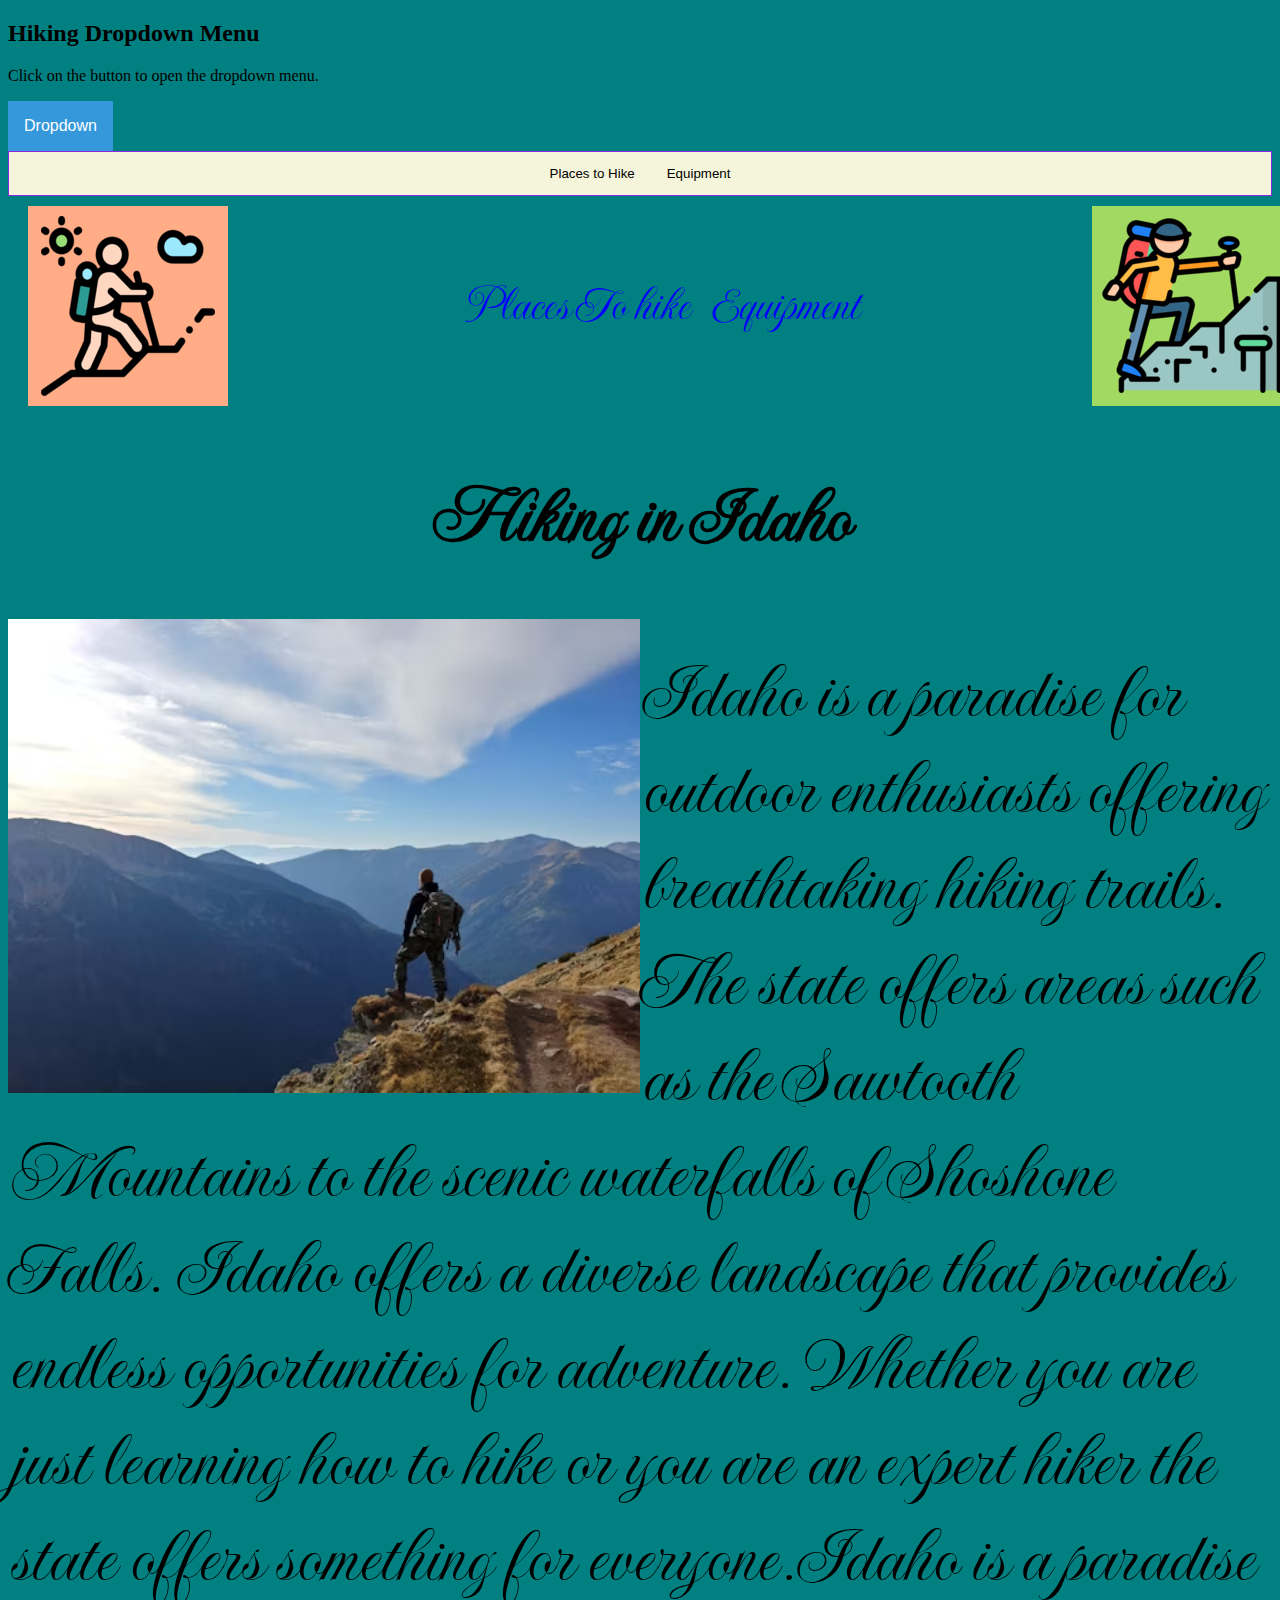
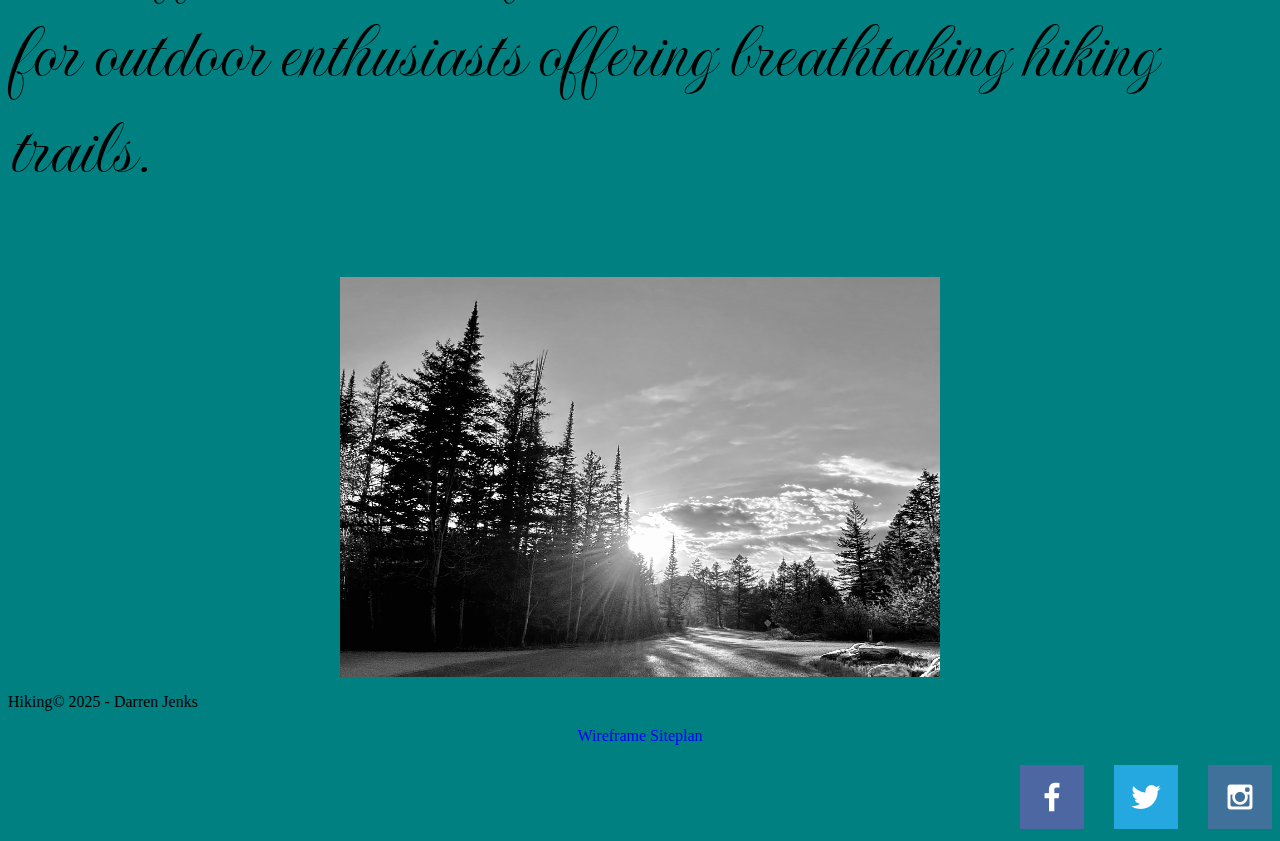
<file: index.html>
<!--Final Project 4/9/25   URL:https://jenkdarr.github.io/hiking/ -->


<!DOCTYPE html>
<html lang="en">
<head>
    <meta charset="UTF-8">
    <meta http-equiv="X-UA-Compatible" content="IE=edge">
    <meta name="viewport" content="width=device-width, initial-scale=1.0">
    <title>Hiking Website</title>
    <!--<link rel="stylesheet" href="hikingproject.css">-->
    <link rel="stylesheet" href="myhikingproject.css">
<style>

.dropbtn {
  background-color: #3498DB;
  color: white;
  padding: 16px;
  font-size: 16px;
  border: none;
  cursor: pointer;
}

.dropbtn:hover, .dropbtn:focus {
  background-color: #2980B9;
}

.dropdown {
  position: relative;
  display: inline-block;
}

.dropdown-content {
  display: none;
  position: absolute;
  background-color: #f1f1f1;
  min-width: 160px;
  overflow: auto;
  box-shadow: 0px 8px 16px 0px rgba(0,0,0,0.2);
  z-index: 1;
}

.dropdown-content a {
  color: black;
  padding: 12px 16px;
  text-decoration: none;
  display: block;
}

.dropdown a:hover {background-color: #ddd;}

.show {display: block;}




    body{
        background-color:#ce775f ;
    }
    .hikewireframe{
        text-align: center;
        margin-top: 50px;
    }
    
    .bottompicture{
        display: block;
        margin-left: auto;
        margin-right: auto;
    }

    .idahohikewireframe {
    text-align: center;
}

.idahohikewireframe a {
    text-decoration: none;
}


</style>


</head>
<body style="background-color:teal;">

<h2>Hiking Dropdown Menu</h2>
<p>Click on the button to open the dropdown menu.</p>

<div class="dropdown">
  <button onclick="myFunction()" class="dropbtn">Dropdown</button>
  <div id="myDropdown" class="dropdown-content">
    <a href="placestohike.html">Places To Hike</a>
    <a href="equipment.html">Equipment</a>
    
  </div>
</div>

<script>
/* When the user clicks on the button, 
toggle between hiding and showing the dropdown content */
function myFunction() {
  document.getElementById("myDropdown").classList.toggle("show");
}

// Close the dropdown if the user clicks outside of it
window.onclick = function(event) {
  if (!event.target.matches('.dropbtn')) {
    var dropdowns = document.getElementsByClassName("dropdown-content");
    var i;
    for (i = 0; i < dropdowns.length; i++) {
      var openDropdown = dropdowns[i];
      if (openDropdown.classList.contains('show')) {
        openDropdown.classList.remove('show');
      }
    }
  }
}
</script>














<script>
    function openTab(evt, tabName) {
      var i, tabcontent, tablinks;
     
      tabcontent = document.getElementsByClassName("tabcontent");
      for (i = 0; i < tabcontent.length; i++) {
        tabcontent[i].style.display = "none";
      }
     
      tablinks = document.getElementsByClassName("tablinks");
      for (i = 0; i < tablinks.length; i++) {
        tablinks[i].className = tablinks[i].className.replace(" active", "");
      }
     
      document.getElementById(tabName).style.display = "block";
      evt.currentTarget.className += " active";
    }
    </script>





<!-- Tab links -->
<div class="tab">
    <button class="tablinks" onclick="openTab(event, 'Places to Hike')">Places to Hike</button>
    <button class="tablinks" onclick="openTab(event, 'Equipment')">Equipment</button>
    
  </div>
  
  <!-- Tab content -->
  <div id="Places to Hike" class="tabcontent" style="display: none;">
    <h3>Places to Hike</h3>
    <p>Some Places to Hike in Idaho.</p>
  </div>
  
  <div id="Equipment" class="tabcontent" style="display: none;">
    <h3>Equipment</h3>
    <p>Hiking involves good equipment.</p>
  </div>










<header>
    <div class="container">
        <img src="images/logoA.png" class="logoleft">
    
<nav>
    <ul class="nav-links">
        
        <li><a href="placestohike.html">Places To hike</a></li><!--wireframe1 hikewireframe.html-->
        <li><a href="equipment.html">Equipment</a></li>
        
    </ul>
</nav>
 
<img src="images/logoB.png"class="logoright">

    </div>
</header>

<body>
    <h1 class="title">Hiking in Idaho</h1>
    <img class="picture1" src="images/photo-1542359649-31e03cd4d909.avif">
    <p class="intro_paragraph"> Idaho is a paradise for outdoor enthusiasts offering breathtaking hiking trails.  The state offers areas such as the Sawtooth Mountains to the scenic waterfalls of Shoshone Falls.  Idaho offers a diverse landscape that provides endless opportunities for adventure.  Whether you are just learning how to  hike or you are an expert hiker the state offers something for everyone.Idaho is a paradise for outdoor enthusiasts offering breathtaking hiking trails.</p>
    <img class="bottompicture" src="images/IMG_3426.jpeg" height="400px" width="600px">




     <footer>                                                                      <!--The <a tag defines a hyperlink, which is used to link from one page to another-->
            
                <p> Hiking&copy; 2025 - Darren Jenks</p>
                <p class="idahohikewireframe">
                    <a href="images/hikinghomepagewireframe.PNG">Wireframe</a>
                    <a href="site-plan.html">Siteplan</a>
                </p>
                <div class="social">
                    <!--Make sure that all the social media links open in a new window or tab
                    of the browser with the target= "blank" attribute added to the opening tag
                    of each <a> Since these are external sites, it's good practice to open then 
                    in a new tab-->
                    <a href="https://facebook.com" target="_blank">
                         <img src="images/facebook.png" alt="fb icon">
                    </a>
                    <a href="https://twitter.com" target="_blank">
                         <img src="images/twitter.png" alt="twitter icon">
                    </a>  
                    <a href="https://instagram.com" target="_blank">
                         <img src="images/instagram.png" alt="instagram icon">
                    </a>    
                </div>



          

            </footer>
</body>
</html>
</file>
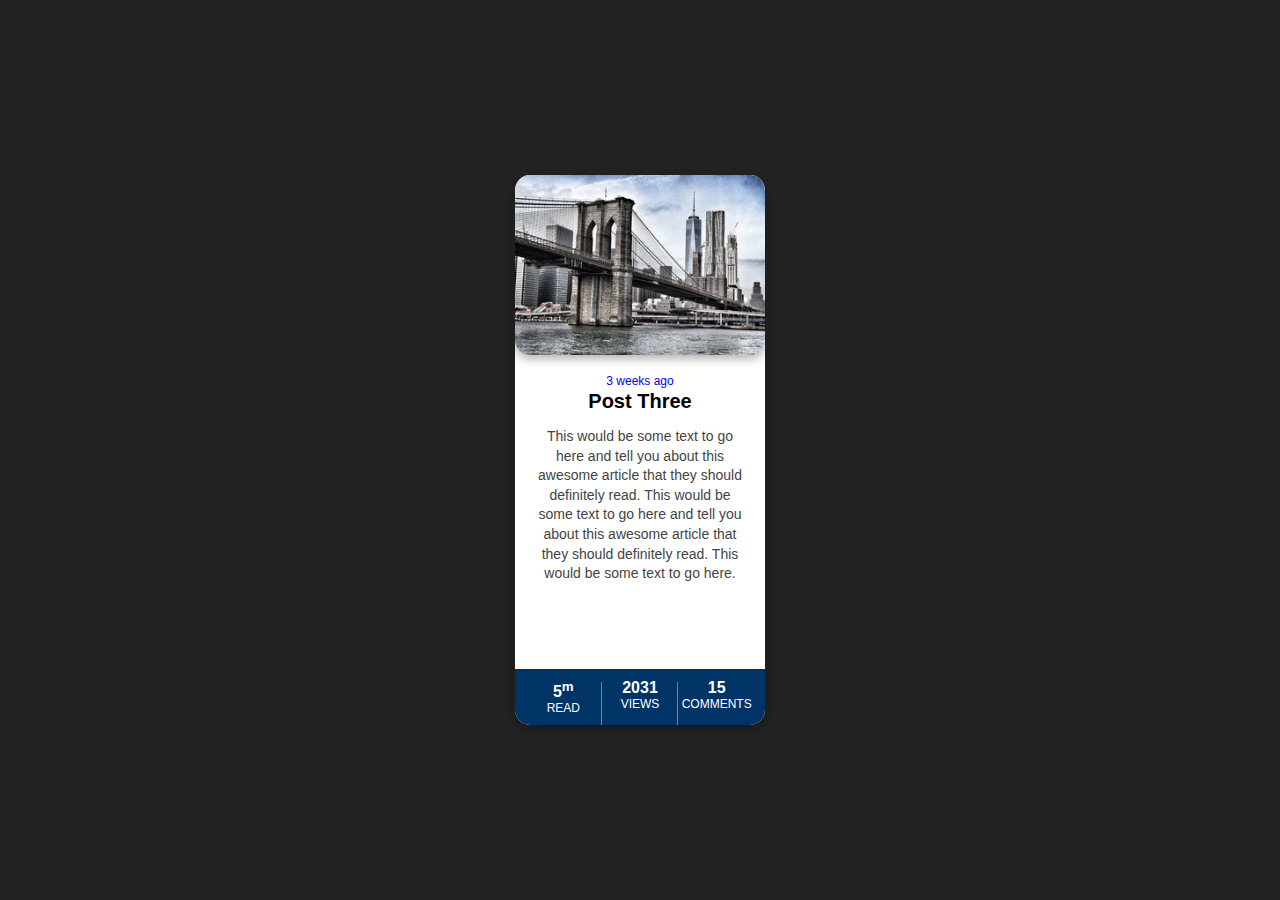
<file: w09challenge/index.html>
<!--3/3/25 2:56pm-->
<!DOCTYPE html>
<html lang="en">
<head>
    <meta charset="UTF-8">
    <meta name="viewport" content="width=device-width, initial-scale=1.0">
    <title>Styled Blog Card</title>
    <style>
        body {
            font-family: Arial, sans-serif;
            background-color: #222;
            display: flex;
            justify-content: center;
            align-items: center;
            height: 100vh;
            margin: 0;
        }

        .card {
            width: 250px;
            height: 550px;
            background-color: white;
            border-radius: 15px;
            overflow: hidden;
            box-shadow: 0 4px 10px rgba(0, 0, 0, 0.3);
            text-align: center;
        }

        .card img {
            width: 100%;
            height: 180px;
            object-fit: cover;
        }

        .card-content {
            padding: 20px;
        }

        .date {
            color: blue;
            font-size: 12px;
            margin-top: -5px;
        }

        .title {
            font-size: 20px;
            font-weight: bold;
            margin: 5px ;
            margin-top: -10px;
        }

        .description {
            font-size: 14px;
            color: #444;
            line-height: 1.4;
        }

        .stats {
            display: flex;
            justify-content: space-around;
            background-color: #003366;
            color: white;
            padding: 10px 10px;
            font-size: 12px;
            margin-top: 51px;
        }

        .stats div {
            text-align: center;
            flex: 1;
            position: relative;
        }

        .stats span {
            display: block;
            font-size: 16px;
            font-weight: bold;
        }
        
        .stats div:not(:last-child)::after {
    content: "";
    position: absolute;
    right: 0;
    top: 10%;
    height: 120%;
    width: 1px;
    background-color: gray;


    </style>
</head>
<body>

    <div class="card">
        <img src="images/w09_ice_img.jpg" class= "card image">
        <div class="card-content">
            <p class="date">3 weeks ago</p>
            <p class="title">Post Three</p>
            <p class="description">
                This would be some text to go here and tell you about this 
                awesome article that they should definitely read. 
                This would be some text to go here and tell you about this 
                awesome article that they should definitely read. This would be 
                some text to go here.
            </p>
        </div>
        <div class="stats">
            <div><span>5<sup>m</sup></span>READ</div>
            <div><span>2031</span> VIEWS</div>
            <div><span>15</span> COMMENTS</div>
        </div>
    </div>

</body>
</html>
</file>
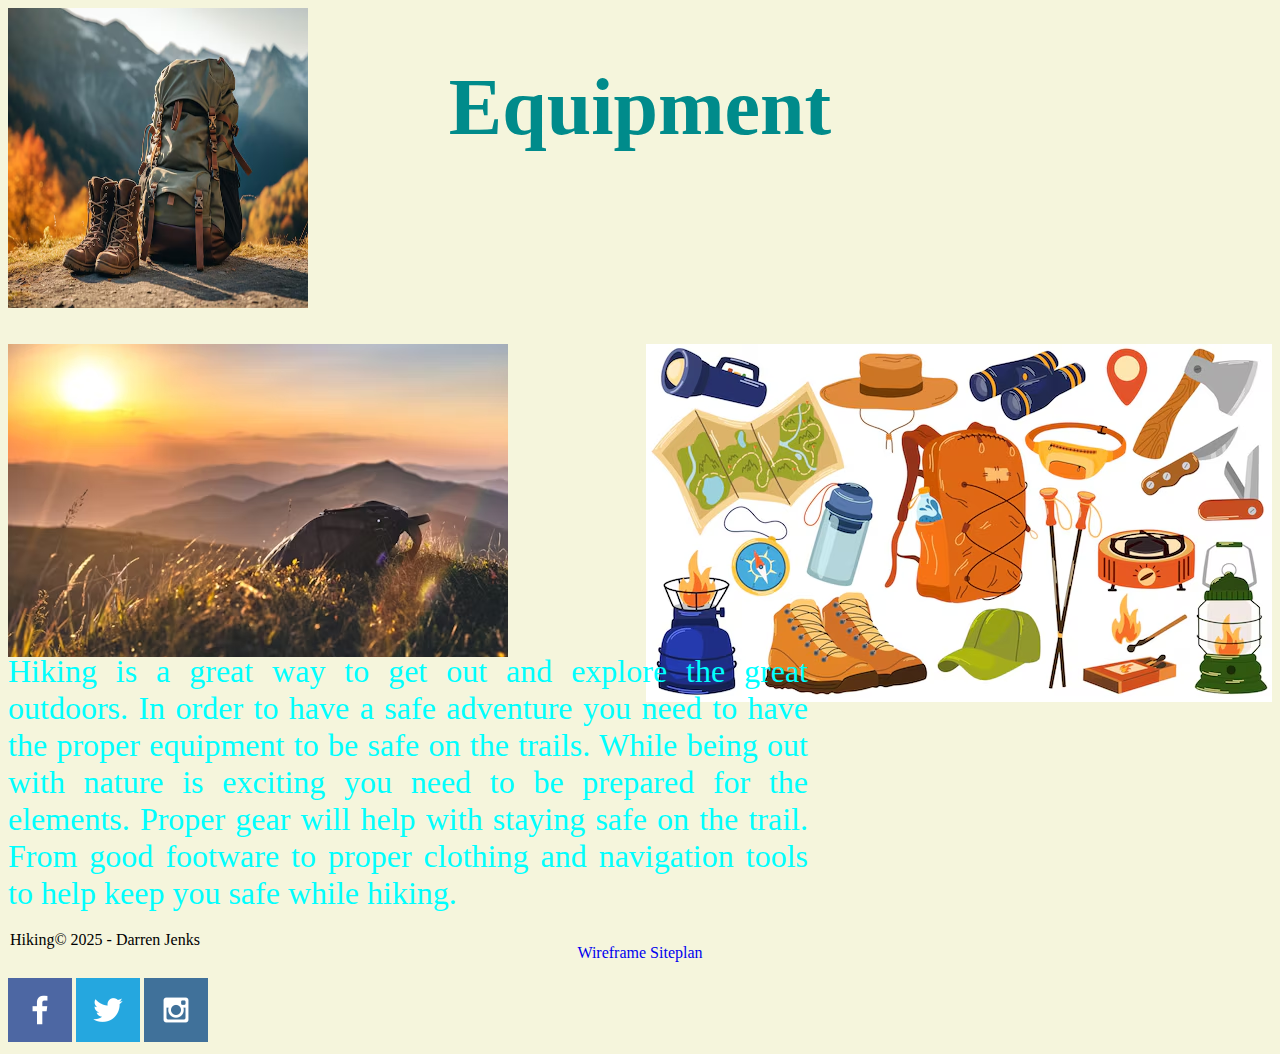
<file: equipment.html>
<!DOCTYPE html>
<html lang="en">
<head>
    <meta charset="UTF-8">
    <meta http-equiv="X-UA-Compatible" content="IE=edge">
    <meta name="viewport" content="width=device-width, initial-scale=1.0">
    <title>Equipment</title>

    
<style>
    body{
        background-color: beige ;
    }
    
    .title{
        text-align: center;
        margin-top: -250px;
        font-family: "Ms Madi",cursive;
        font-size: 5em;
        color: darkcyan;
    }
    
    .leftpicture{
        
        width: 300px;
        height: 300px;
    }


    .rightpicture{
        float: right;
        width: 300px;
        height: 300px;
        margin-top: -200px;

    }
    
    /* Paragraph styling */
.paragraph1 {
    font-size: 2rem;
    color: cyan;
    text-align: justify;
    width: 80%;
    max-width: 800px;
    margin-top: 500px;

    
}

.picture1{
    float: left;
    margin-top: -600px;
}
.picture2{
    float: right;
    margin-top: -600px;
}
    
.wireframe {
    text-align: center; /* Centers the link */
}

.wireframe a {
    text-decoration: none; /* Removes the underline */
    color: inherit; /* Keeps the default text color */
}
p {
    text-align: center;
}

a {
    text-decoration: none;
}

.trademark{
    position: absolute;
    left: 0;
    bottom: -65px;
    padding-left: 10px; /* Adjust for spacing */
}



</style>
</head>


<header>
    <div class="equipment">
        <img class="leftpicture" src="images/equipment.avif">  <!--left logo-->

    <nav>
        <h1 class="title">Equipment</h1>
        

    </nav>    

    


    <p class="paragraph1">
        Hiking is a great way to get out and explore the great outdoors.  
        In order to have a safe adventure you need to have the proper equipment 
        to be safe on the trails.  While being out with nature is exciting you 
        need to be prepared for the elements. Proper gear will help with staying 
        safe on the trail. From good footware to proper clothing and
        navigation tools to help keep you safe while hiking.
    </p>


    <img class="picture1"src="images/photo-1622905447553-90991af9f782.avif">

    <img class="picture2" src="images/hike_equipment.avif">


    <footer>                                                                      <!--The <a tag defines a hyperlink, which is used to link from one page to another-->
          
        <div class="trademark">
        <p> Hiking&copy; 2025 - Darren Jenks</p>
        </div>
        <p style="text-align: center;">
           <a href="wireframe"><a href="images/equipment.PNG">Wireframe</a>
           <a href="site-plan.html">Siteplan</a>
        </p>
        
        <div class="social">
            <!--Make sure that all the social media links open in a new window or tab
            of the browser with the target= "blank" attribute added to the opening tag
            of each <a> Since these are external sites, it's good practice to open then 
            in a new tab-->
            <a href="https://facebook.com" target="_blank">
                 <img src="images/facebook.png" alt="fb icon">
            </a>
            <a href="https://twitter.com" target="_blank">
                 <img src="images/twitter.png" alt="twitter icon">
            </a>  
            <a href="https://instagram.com" target="_blank">
                 <img src="images/instagram.png" alt="instagram icon">
            </a>    
        </div>



  

    </footer>
</body>
</html>
</file>
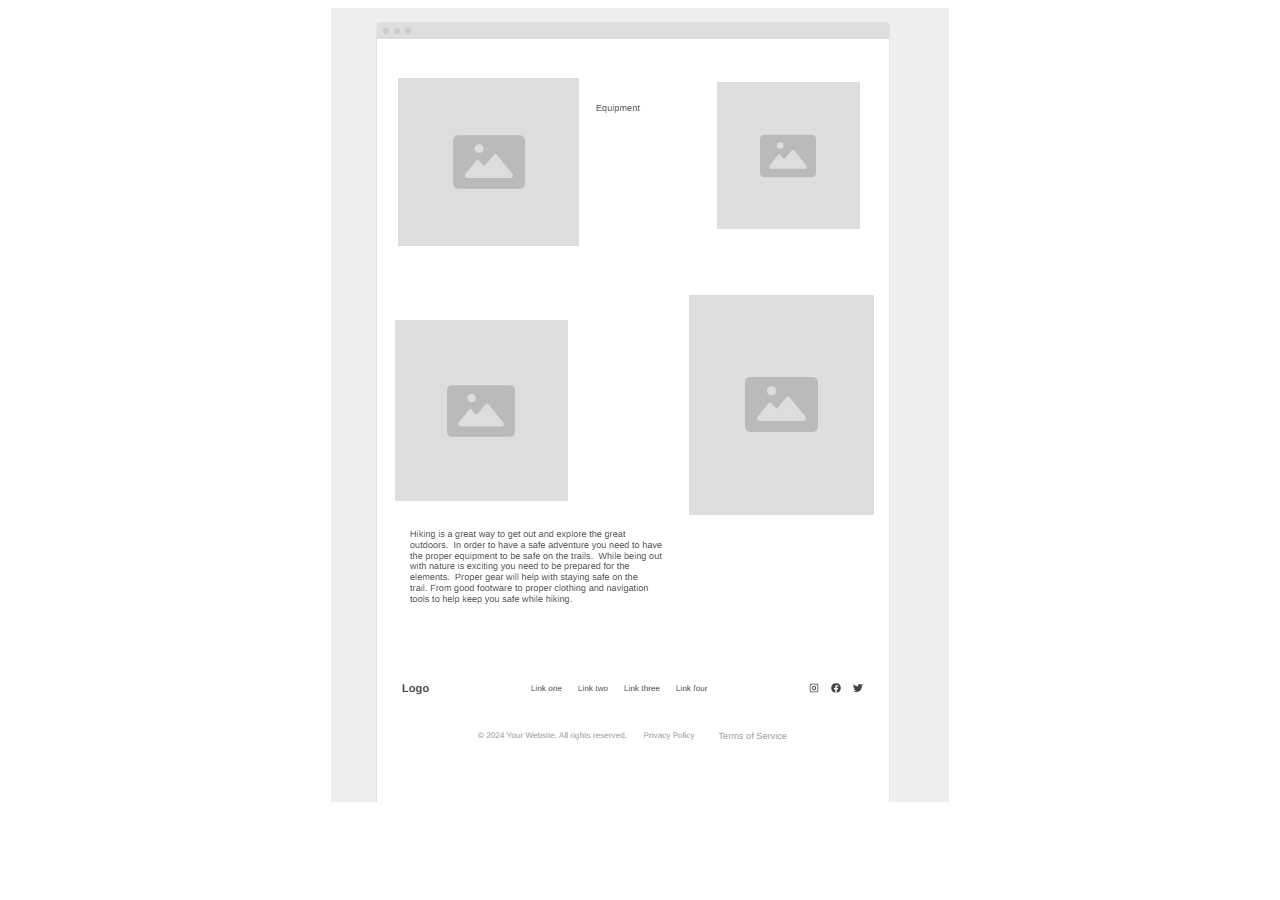
<file: equipmentwireframe.html>
<!DOCTYPE html>
<html lang="en">
<head>
    <meta charset="UTF-8">
    <meta name="viewport" content="width=device-width, initial-scale=1.0">
    <title>Document</title>

<style>
    .center{
        display: flex;
        justify-content: center;
    }
</style>


</head>


<body>
    
<div class="center">
     <img class="equipmentwireframe" src="images/equipmentwireframe.PNG">
</div>
</body>
</html>
</file>
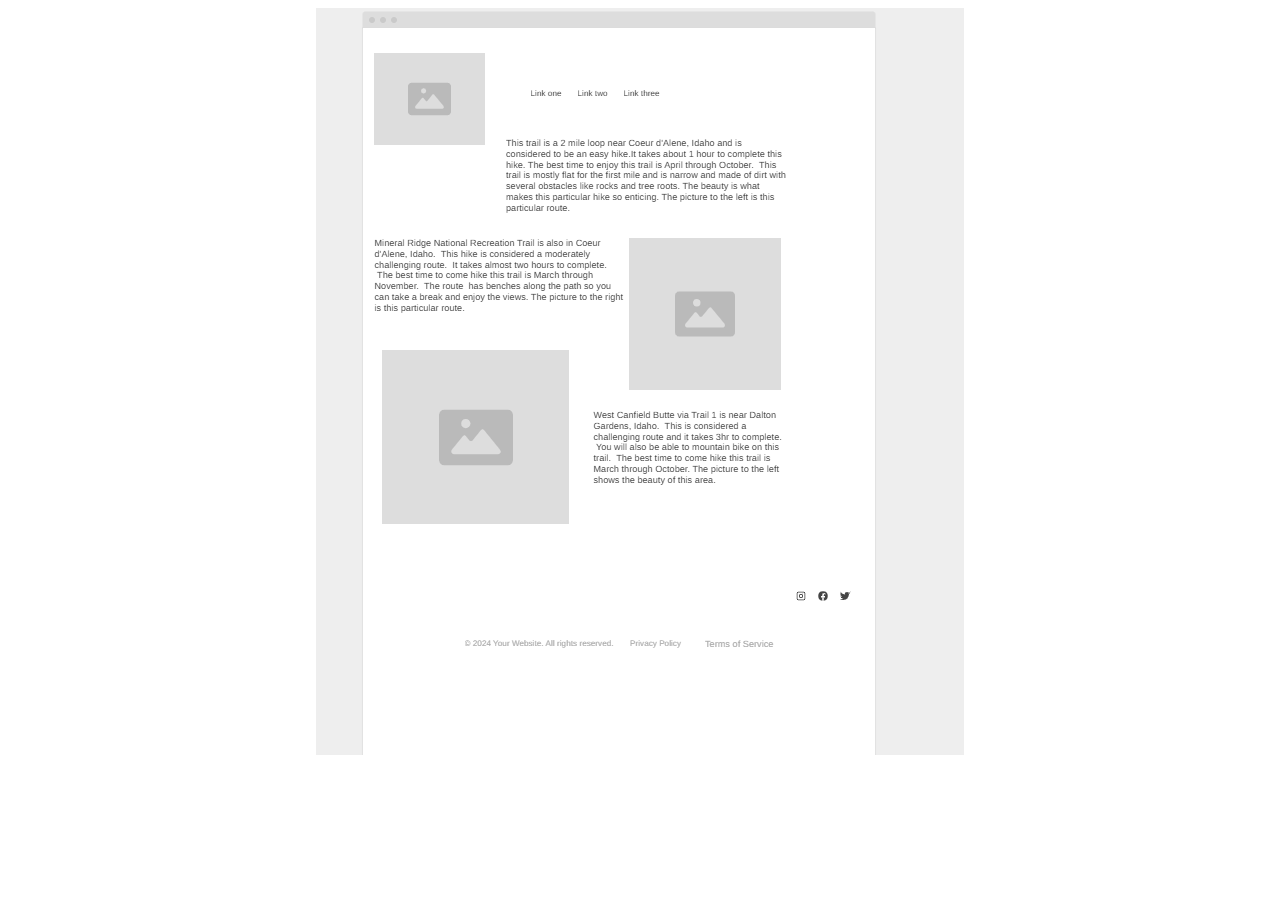
<file: hikewireframe.html>
<!DOCTYPE html>
<html lang="en">
<head>
    <meta charset="UTF-8">
    <meta name="viewport" content="width=, initial-scale=1.0">
    
<style>
    .hikewireframe{
        text-align: center;
    }
</style>



</head>


<body>
    


<div class="hikewireframe">
    <img src="images/hikewireframe.PNG">
</div>


</body>
</html>
</file>
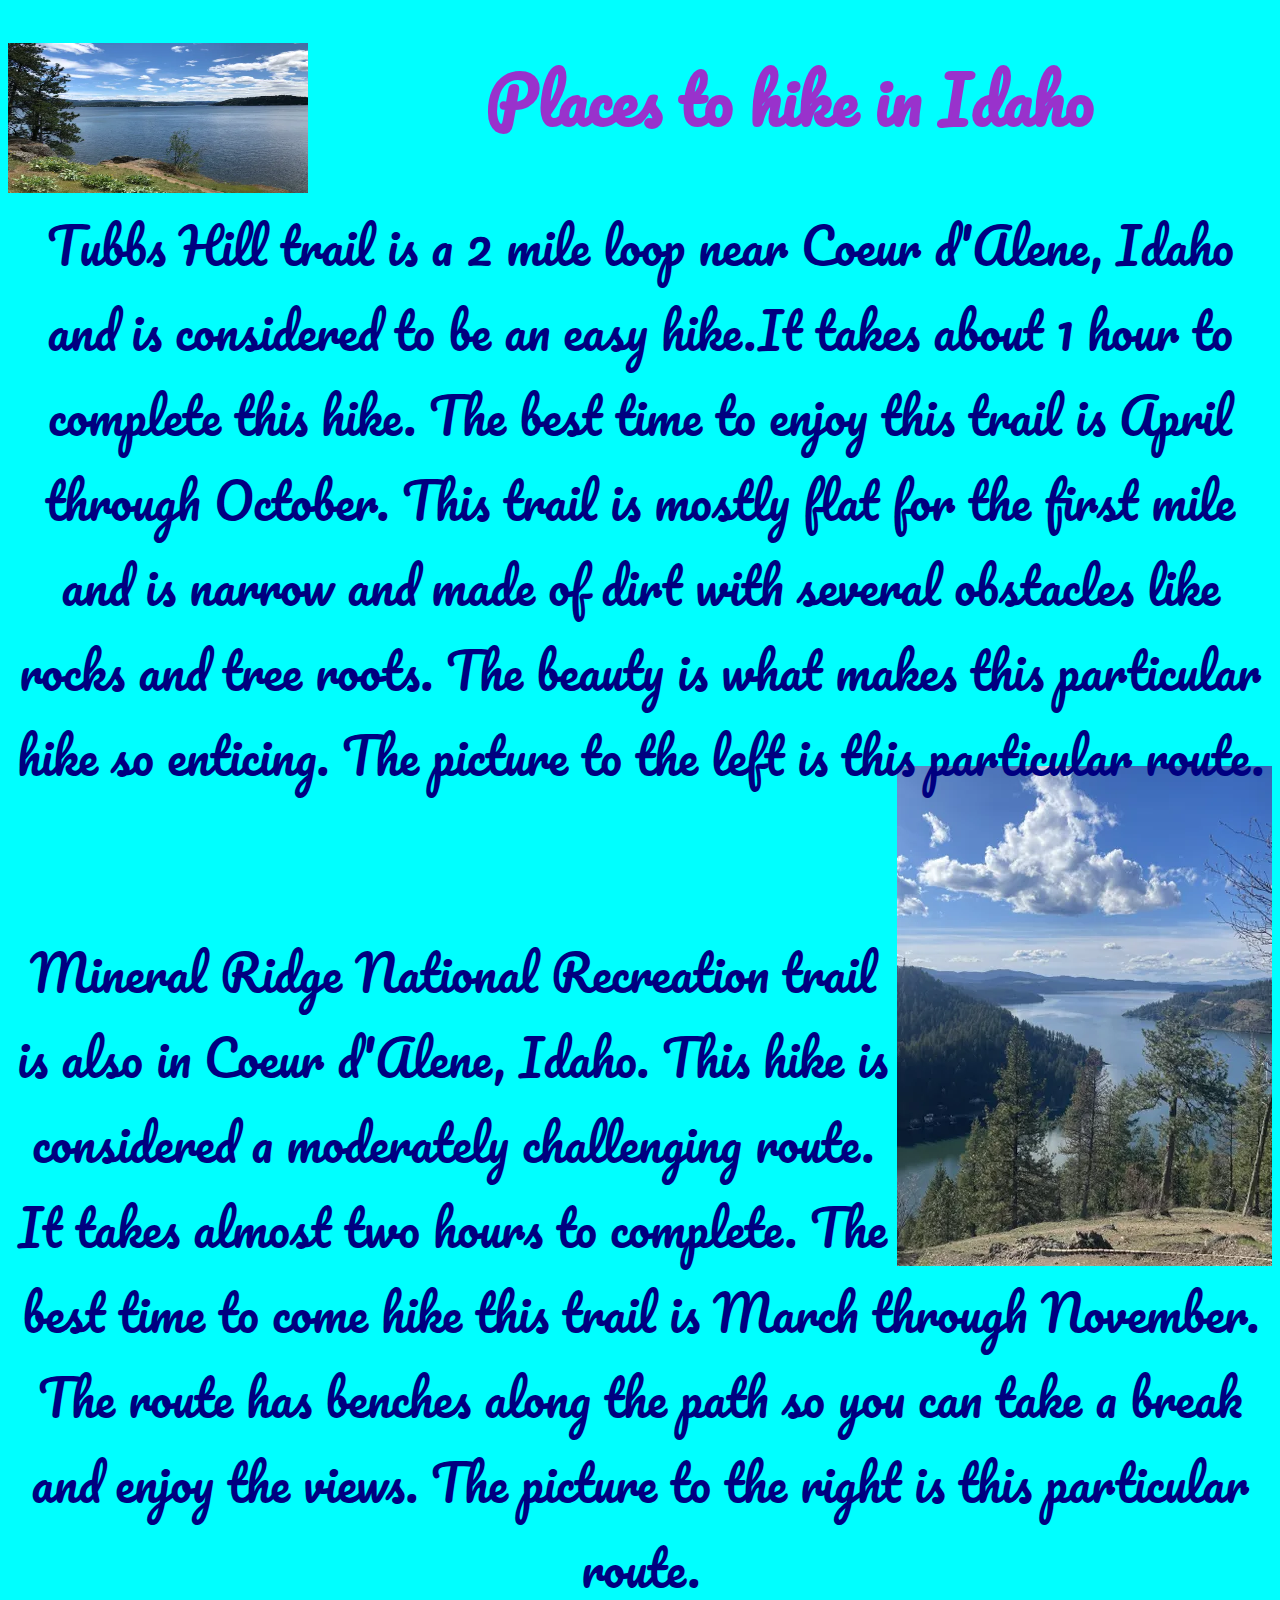
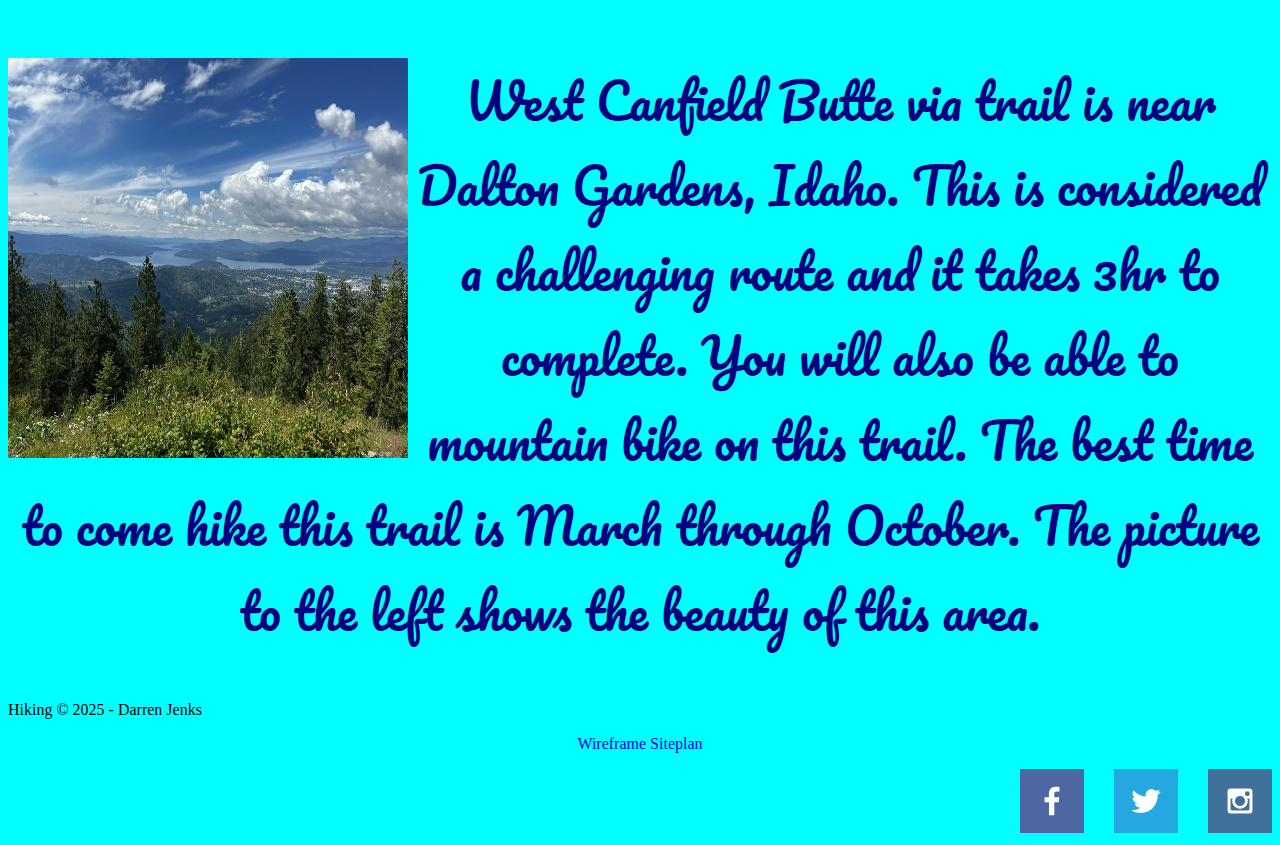
<file: placestohike.html>
<!DOCTYPE html>
<html lang="en">
<head>
    <meta charset="UTF-8">
    <meta name="viewport" content="width=device-width, initial-scale=1.0">
    <link rel="stylesheet" href="myhikingproject.css">
    


<style>
@import url('https://fonts.googleapis.com/css2?family=Birthstone&family=Ephesis&family=Luxurious+Script&family=Marck+Script&family=Ms+Madi&family=Pacifico&family=Roboto:ital,wght@0,100..900;1,100..900&family=Rouge+Script&display=swap');
    
    
    body{
        background-color: cyan;
    }
    
    .header{
        text-align: center;
        font-family: "Pacifico",cursive;
        font-size:4em;
        color: darkorchid;
    }
    
    
    .picture1{
        width: 300px;
        height: 150px;
        
    }

    .paragraph_one{
        font-family:"Pacifico", cursive;
        font-size: 3em;
        color: navy;
    }

    .paragraph_two{
        font-family:"Pacifico", cursive;
        font-size: 3em;
        color: navy;
    }
    .picture3{
        float: left;
        height: 400px;
        width: 400px;
    }
    .paragraph_three{
        font-family:"Pacifico", cursive;
        font-size: 3em;
        color: navy;
        
        
    }

    .social {
    display: flex;
    justify-content: flex-end; /* Aligns the icons to the right */
    gap: 30px; /* Adds space between icons */
    margin-top: 10px; /* Adds some space above */
    width: 100%; /* Optional: adds space on the right */
}

.social-icon {
    width: 40px; /* Set the width of the icons */
    height: auto; /* Maintains aspect ratio */
    transition: transform 0.2s; /* Adds a hover effect */
}

.social-icon:hover {
    transform: scale(1.1); /* Slightly enlarges the icon on hover */
}

/*-->.wireframe a:hover{
    text-decoration: underline; /* Underlines the link when hovered 
    color: #f0f0f0; /* Optional: changes color on hover 

}
.wireframe{
    font-family: Imperial Script;
    text-align: center;
    font-size: 5em;
}*/
p {
    text-align: center;
}

a {
    text-decoration: none;
}

.hiking{
    text-align: left;
}


</style>




</head>

<body>

    




<img src="images/tubb-one.webp" class="picture1">


<h1 class="header">Places to hike in Idaho</h1>

<p class="paragraph_one"> Tubbs Hill trail is a 2 mile loop near Coeur d'Alene, Idaho and is considered to be an easy hike.It takes about 1 hour to complete this hike. The best time to enjoy this trail is April through October.  This trail is mostly flat for the first mile and is narrow and made of dirt with several obstacles like rocks and tree roots. The beauty is what makes this particular hike so enticing. The picture to the left is this particular route.</p>

<img src="images/tubtwo.webp" class="picture2"><br><br>

<p class="paragraph_two"> Mineral Ridge National Recreation trail is also in Coeur d'Alene, Idaho.  This hike is considered a moderately challenging route.  It takes almost two hours to complete.  The best time to come hike this trail is March through November.  The route  has benches along the path so you can take a break and enjoy the views. The picture to the right is this particular route. </p>

<img src="images/tubb-three.webp" class="picture3">

<p class="paragraph_three"> West Canfield Butte via trail is near Dalton Gardens, Idaho.  This is considered a challenging route and it takes 3hr to complete.  You will also be able to mountain bike on this trail.  The best time to come hike this trail is March through October. The picture to the left shows the beauty of this area.</p>

<footer>                                                                      <!--The <a tag defines a hyperlink, which is used to link from one page to another-->
            
    <p class="hiking"> Hiking &copy; 2025 - Darren Jenks</p>
    
    <p style="text-align: center;">
        <a href="images/placestohikewireframe.PNG">Wireframe</a>
        <a href="site-plan.html">Siteplan</a>
    </p>
    
    
    
    <div class="social">
        <!--Make sure that all the social media links open in a new window or tab
        of the browser with the target= "blank" attribute added to the opening tag
        of each <a> Since these are external sites, it's good practice to open then 
        in a new tab-->
        <a href="https://facebook.com" target="_blank">
             <img src="images/facebook.png" alt="fb icon">
        </a>
        <a href="https://twitter.com" target="_blank">
             <img src="images/twitter.png" alt="twitter icon">
        </a>  
        <a href="https://instagram.com" target="_blank">
             <img src="images/instagram.png" alt="instagram icon">
        </a>    
    </div>
</footer>

</body>
</html>
</file>
<file: hikingproject.css>
/* if you are using any Google fonts change the font names below to your fonts. 
Any spaces in your font name should be replaced with a +. 
Fonts are separated by a & */
@import url('https://fonts.googleapis.com/css2?family=Roboto:ital,wght@0,100..900;1,100..900&family=Rock+Salt&display=swap');


@import url('https://fonts.googleapis.com/css2?family=Birthstone&family=Ephesis&family=Luxurious+Script&family=Marck+Script&family=Ms+Madi&family=Pacifico&family=Roboto:ital,wght@0,100..900;1,100..900&family=Rouge+Script&display=swap');


#maintitle{
  font-family: 'Luxurious Script',cursive;
  font-size: 4em;
  color: beige;
}
#name{
  font-family: 'Luxurious Script',cursive; 
  font-size: 3em;
  color: beige;
}
#section{
  font-family: 'Luxurious Script',cursive;
  font-size: 2em;
  color: beige;
}

#headingA{
  font-family: 'Pacifico',cursive;
  font-size: 4em;
  color: #136f63;
}

#headingB{
  font-family: 'Ephesis', cursive;
  font-size: 3em;
  color:#ce775f ;
}
#headingC{
  font-family: 'Luxurious Script',cursive;
  font-size: 2.5em;
  color: #1b264f;
}
#audience-text{
  font-family: 'Pacifico',cursive;
  font-size: 2em;
  color: #8fbfe0;
}
#audience{
  font-family: 'Pacifico',cursive;
  font-size: 2em;
  color: #136f63;
}

:root {
  /* change the values below to your colors from your palette */
  --primary-color: #8fbfe0   ;
  --secondary-color: #1b264f ;
  --accent1-color: #136f63;
  --accent2-color: #ce775f;

  /* change the values below to your chosen font(s) */
  /*--heading-font: "Rock Salt";*/
  --paragraph-font: Roboto, Helvetica, sans-serif;

  /* these colors below should be chosen from among your palette colors above */
  --headline-color-on-white: black;  /* headlines on a white background */ 
  --headline-color-on-color: #ffffff; /* headlines on a colored background */ 
  --paragraph-color-on-white: #black; /* paragraph text on a white background */ 
  --paragraph-color-on-color: white; /* paragraph text on a colored background */ 
  --paragraph-background-color: #000000 ;
  --nav-link-color: #c4f1b3;
  --nav-background-color: #D4AC0D;
  --nav-hover-link-color: white;
  --nav-hover-background-color: #396E94;
}




/*  Look around below...but DON'T CHANGE ANYTHING! */

body {
  max-width: 960px;
  margin: 0 auto;
  padding: 4em;
  font-size: 18px;
  text-align: center;
}
img {
  display: block;
  margin: 0 auto;
  max-width: 300px;
}
h1, h2, h3, h4, h5, h6 {
  font-family: var(--heading-font);
  color: var(--headline-color-on-white);
}
h2 {
  text-align: center;
}
hr {
  height: 3px;
  margin: 35px 0;
  background: var(--accent1-color);
}
header {
  padding: 1em;
  text-align: center;
  color: var(--headline-color-on-color);
  background-color: var(--paragraph-background-color);
}
header > h1, header > h2 {
  color: var(--headline-color-on-color);
}
p {
  font-family: var(--paragraph-font);
  color: var(--paragraph-color-on-white);
  padding: 1em;
}
.colors {
  width: 100%;
  min-width: 350px;
  margin: 30px auto;
  text-align: center;
}
.colors th {
  background-color: #999;
}
.colors td{
  width: 25%;
  height: 3em;
}
.primary {
  background-color: var(--primary-color);
}
.secondary {
  background-color: var(--secondary-color);
}
.accent1 {
  background-color: var(--accent1-color);
}
.accent2{
  background-color: var(--accent2-color);
}
p.colored {
  background-color: var(--paragraph-background-color);
  color: var(--paragraph-color-on-color);
}
nav {
  background-color: var(--nav-background-color);
  line-height: 3em;
  text-align: center;
  font-size: 1.2em;
}
nav  {
  list-style-type: none;
  display: flex;
}
nav a {
  padding:1em;
  min-width: 120px;
  text-decoration: none;
  padding: 10px;
}
nav a:link, nav a:visited {
  color: var(--nav-link-color);
}
nav a:hover {
  color: var(--nav-hover-link-color);
  background-color: var(--nav-hover-background-color);
}
.sitemap {
  display: grid;
  justify-content: center;

  grid-template-columns: repeat(6, 15%);
  grid-template-rows: 3em 1.5em 1.5em 3em;
  grid-template-areas: ". . home home . ."
    ". . . top . ."
    ". left left right right ."
    "page2 page2 . . page3 page3";
}
.sitemap > div {
  text-align: center;
}
.sm-home {
  grid-area: home;
  background-color: #ccc;
  line-height: 3em;
}
.sm-page2 {
  grid-area: page2;
  background-color: #ccc;
  line-height: 3em;
}
.sm-page3 {
  grid-area: page3;
  background-color: #ccc;
  line-height: 3em;
}
.top {
  grid-area: top;
  border-left: 1px solid;
}
.left {
  grid-area: left;
  border-top: 1px solid;
  border-left: 1px solid;
}
.right {
  grid-area: right;
  border-top: 1px solid;
  border-right: 1px solid;
}
</file>
<file: myhikingproject.css>
@import url('https://fonts.googleapis.com/css2?family=Atma:wght@300;400;500;600;700&family=Birthstone&family=Bungee+Hairline&family=Delius&family=Ephesis&family=Imperial+Script&family=Luxurious+Script&family=Marck+Script&family=Ms+Madi&family=Pacifico&family=Roboto:ital,wght@0,100..900;1,100..900&family=Rouge+Script&display=swap');

/* Style the tab */
.tab {
    display: flex;
    justify-content: center;
    overflow: hidden;
    border: 1px solid blueviolet;
    background-color: beige;
  }
  
  /* Style the buttons that are used to open the tab content */
  .tab button {
    background-color: inherit;
    float: left;
    border: none;
    outline: none;
    cursor: pointer;
    padding: 14px 16px;
    transition: 0.3s;
  }
  
  /* Change background color of buttons on hover */
  .tab button:hover {
    background-color:bisque;
  }
  
  /* Create an active/current tablink class */
  .tab button.active {
    background-color: #ccc;
  }
  
  /* Style the tab content */
  .tabcontent {
    display: none;
    text-align: center;
    justify-content: center;
    padding: 6px 12px;
    border: 1px solid #ccc;
    border-top: none;
  }






.container {
    display: flex;
    justify-content: space-between; /* Spacing out the logos */
    align-items: center; /* Centers everything vertically */
    width: 100%;
    padding: 10px 20px;
}

.title{
    text-align: center;
    font-family: Imperial Script;
    font-size: 5em;
}

.intro_paragraph{
    font-family: Imperial Script;
    font-size: 5em;
    color: black;
}

.picture1{
    width: 50%;
    float: left;
}
.picture2{
    float: right;
    margin-top: -80px;
}
nav {
    flex-grow: 1; /* Makes nav take up the available space */
    display: flex;
    justify-content: center; /* Centers nav links between the logos */
}

.nav-links {
    list-style: none;
    display: flex;
    gap: 20px; /* Adds space between nav links */
    padding: 0;
    margin: 0;
}

.nav-links li {
    display: inline;
}

 /*.nav-links a {
    text-decoration: none;
    color:crimson; /* Adjust color as needed 
    font-size: 18px;
}*/

.logoleft, .logoright {
    width: 200px; /* Set a fixed size for logos */
    height: 200px;
}

.nav-links a {
    text-decoration: none; /* Removes the default underline */
    color:blue; /* Adjust color as needed */
    font-size: 50px;
    transition: text-decoration 0.3s ease; /* Adds a smooth transition */
    font-family: Imperial Script;
}

.nav-links a:hover {
    text-decoration: underline; /* Underlines the link when hovered */
    color: #f0f0f0; /* Optional: changes color on hover */
}

.social {
    display: flex;
    justify-content: flex-end; /* Aligns the icons to the right */
    gap: 30px; /* Adds space between icons */
    margin-top: 20px; /* Adds some space above */
    width: 100%; /* Optional: adds space on the right */
}

.social-icon {
    width: 40px; /* Set the width of the icons */
    height: auto; /* Maintains aspect ratio */
    transition: transform 0.2s; /* Adds a hover effect */
}

.social-icon:hover {
    transform: scale(1.1); /* Slightly enlarges the icon on hover */
}

.wireframe a:hover{
    text-decoration: underline; /* Underlines the link when hovered */
    color: #f0f0f0; /* Optional: changes color on hover */

}
.wireframe{
    font-family: Imperial Script;
    font-size: 5em;
}
</file>
